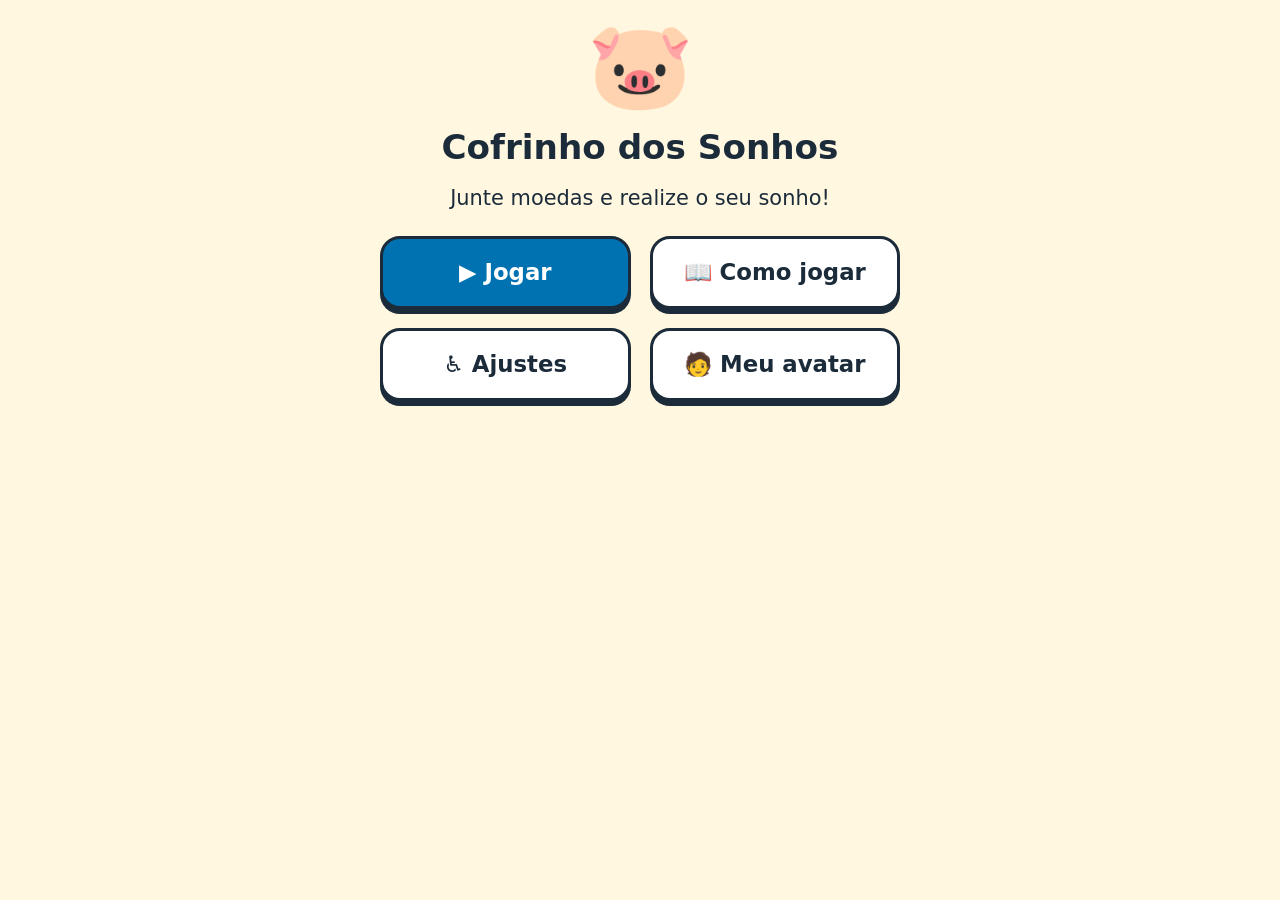
<file: index.html>
<!doctype html>
<html lang="pt-BR">
<head>
  <meta charset="utf-8">
  <meta name="viewport" content="width=device-width, initial-scale=1">
  <meta name="description" content="Cofrinho dos Sonhos: jogo educativo de matemática e educação financeira para crianças de 7 a 10 anos.">
  <title>Cofrinho dos Sonhos</title>
  <link rel="stylesheet" href="css/style.css">
</head>
<body class="tam-2">
  <main id="app" tabindex="-1"></main>
  <noscript>Este jogo precisa de JavaScript para funcionar.</noscript>

  <script src="js/config.js"></script>
  <script src="js/storage.js"></script>
  <script src="js/som.js"></script>
  <script src="js/conteudo.js"></script>
  <script src="js/jogo.js"></script>
</body>
</html>
</file>
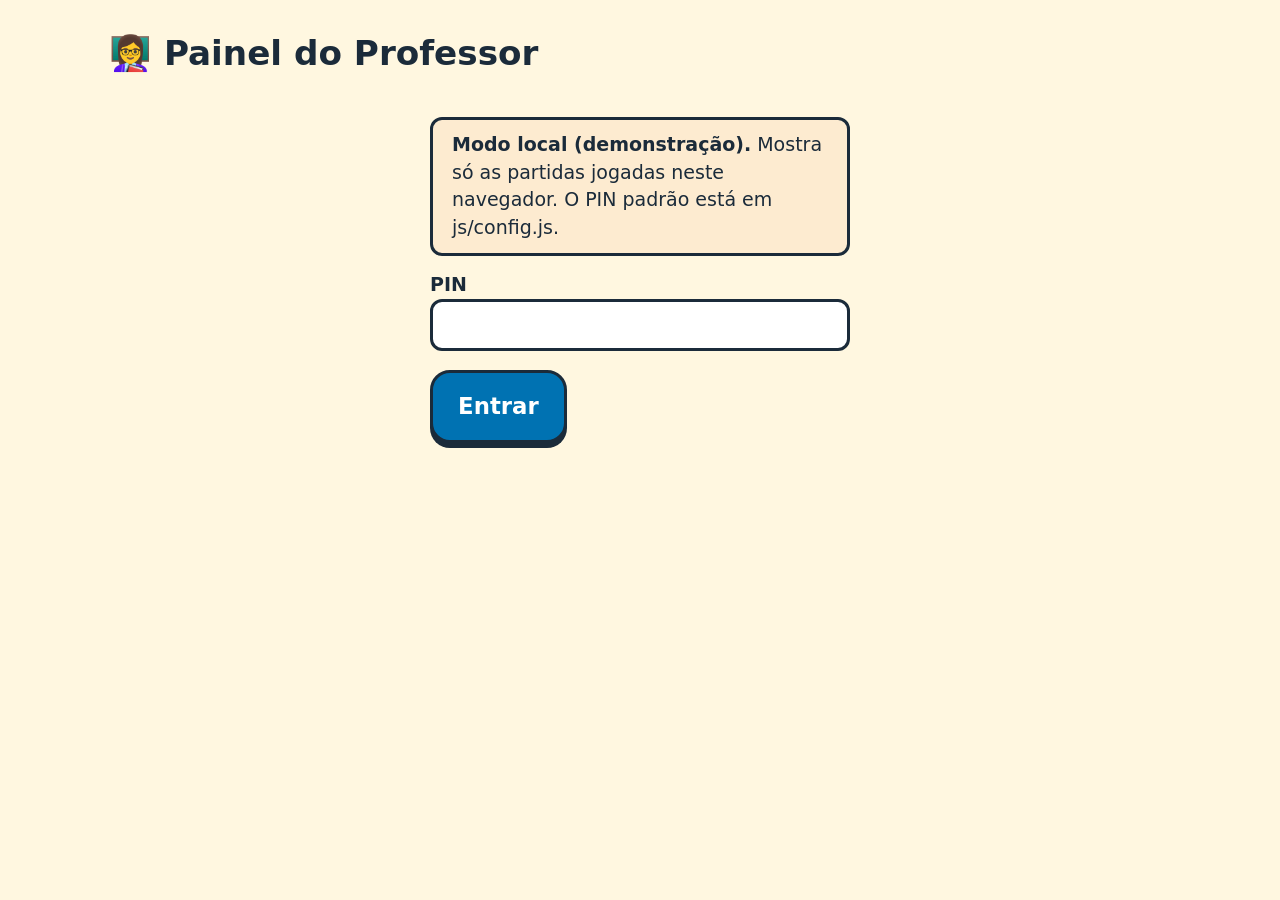
<file: professor.html>
<!doctype html>
<html lang="pt-BR">
<head>
  <meta charset="utf-8">
  <meta name="viewport" content="width=device-width, initial-scale=1">
  <meta name="robots" content="noindex, nofollow">
  <title>Cofrinho dos Sonhos — Painel do Professor</title>
  <link rel="stylesheet" href="css/style.css">
</head>
<body class="tam-2">
  <main id="painel" class="painel"></main>
  <noscript>Este painel precisa de JavaScript para funcionar.</noscript>

  <script src="js/config.js"></script>
  <script src="js/storage.js"></script>
  <script src="js/conteudo.js"></script>
  <script src="js/professor.js"></script>
</body>
</html>
</file>
<file: css/style.css>
/* Cofrinho dos Sonhos — estilos
   Paleta segura para daltonismo (azul/laranja/amarelo): nada depende só de cor,
   sempre há ícone ou texto junto (✔ ✖ 💡 🔒). */
:root {
  --fundo: #fff7e0;
  --papel: #ffffff;
  --texto: #1b2b3a;
  --azul: #0072b2;
  --laranja: #e69f00;
  --ceu: #d9eefb;
  --aviso-bg: #fdebd0;
  --ok-bg: #d9eefb;
  --borda: #1b2b3a;
  --raio: 20px;
  --fonte: "Trebuchet MS", "Segoe UI", system-ui, -apple-system, sans-serif;
}
body.contraste {
  --fundo: #000; --papel: #000; --texto: #fff; --azul: #ffd400; --laranja: #00e5ff;
  --ceu: #111; --aviso-bg: #111; --ok-bg: #111; --borda: #fff;
}
body.dislexia {
  --fonte: "Comic Sans MS", "Comic Neue", Verdana, sans-serif;
  letter-spacing: 0.04em; word-spacing: 0.12em; line-height: 1.7;
}
* { box-sizing: border-box; }
html { -webkit-text-size-adjust: 100%; }
body {
  margin: 0; background: var(--fundo); color: var(--texto);
  font-family: var(--fonte); line-height: 1.45; min-height: 100vh;
}
body.tam-1 { font-size: 16px; }
body.tam-2 { font-size: 19px; }
body.tam-3 { font-size: 23px; }
#app:focus, [data-foco]:focus { outline: none; }

.tela { max-width: 780px; margin: 0 auto; padding: 1em; text-align: center; }
h1 { font-size: 1.8em; margin: .3em 0; }
h2 { font-size: 1.25em; margin: 1em 0 .4em; }
.sub { font-size: 1.1em; margin: .2em 0 1em; }
.nota { font-size: .85em; opacity: .85; }
.detalhe { font-size: 1.1em; margin: .6em 0; }
.resumo { font-weight: 700; margin: .6em 0; }
.emoji-gigante { font-size: 4.5em; line-height: 1.1; }
.emoji-grande { font-size: 2.6em; line-height: 1.1; display: block; }
.jogador { font-weight: 700; font-size: 1.15em; }

/* botões grandes e fáceis de tocar */
.btn {
  font: inherit; font-weight: 700; color: var(--texto); background: var(--papel);
  min-height: 3.2em; min-width: 3.2em; padding: .5em 1.1em;
  border: 3px solid var(--borda); border-radius: var(--raio);
  box-shadow: 0 5px 0 var(--borda); cursor: pointer;
  transition: transform .08s, box-shadow .08s;
}
.btn:hover { background: var(--ceu); }
.btn:active { transform: translateY(3px); box-shadow: 0 2px 0 var(--borda); }
.btn:focus-visible { outline: 5px solid var(--laranja); outline-offset: 3px; }
.btn[disabled] { opacity: .6; cursor: not-allowed; border-style: dashed; box-shadow: none; }
.btn.primario { background: var(--azul); color: #fff; }
.btn.primario:hover { filter: brightness(1.1); }
body.contraste .btn.primario { color: #000; }
.btn.grande { font-size: 1.2em; }
.btn.pequeno { min-height: 2.6em; min-width: 2.6em; padding: .3em .8em; }
.btn.link { border: none; box-shadow: none; background: none; text-decoration: underline; margin-top: 1em; min-height: 0; }
.btn.ouvir { min-height: 2.4em; padding: .2em .9em; margin: .4em 0; font-size: .9em; }

.grade-botoes { display: grid; grid-template-columns: 1fr 1fr; gap: 1em; max-width: 520px; margin: 1.2em auto; }
.acoes { display: flex; flex-wrap: wrap; gap: 1em; justify-content: center; margin-top: 1.2em; }
.duas { display: grid; grid-template-columns: 1fr 1fr; gap: 1em; margin-top: 1em; }

.cartao {
  background: var(--papel); border: 3px solid var(--borda); border-radius: var(--raio);
  padding: 1.1em; margin: .8em 0;
}
.pergunta { font-size: 1.3em; font-weight: 700; margin: .4em 0; }
.moedas-visual { font-size: 1.6em; margin: .3em 0; word-break: break-word; }
.opcoes { display: grid; grid-template-columns: repeat(3, 1fr); gap: .8em; margin-top: 1em; }
.opcao { font-size: 1.7em; }
.opcao.certa { background: var(--ok-bg); border-width: 5px; }
.opcao.errada { background: var(--aviso-bg); text-decoration: line-through; }
.retorno { min-height: 1.5em; font-weight: 700; margin: .8em 0 0; }
.retorno.ok { color: var(--azul); }
.retorno.dica { color: inherit; background: var(--aviso-bg); border-radius: 12px; padding: .4em .6em; }
body.contraste .retorno.ok { color: var(--azul); }

/* painel da fase */
.hud { display: flex; align-items: center; justify-content: space-between; gap: .6em; }
.hud-saldo { font-size: 1.5em; font-weight: 800; background: var(--papel); border: 3px solid var(--borda); border-radius: var(--raio); padding: .1em .6em; }
.meta { margin: .8em 0; text-align: left; font-size: .95em; }
.barra { height: 1.1em; background: var(--papel); border: 3px solid var(--borda); border-radius: 999px; overflow: hidden; margin-top: .3em; }
.barra-cheia {
  height: 100%; width: 0; background: var(--azul);
  background-image: repeating-linear-gradient(45deg, rgba(255,255,255,.35) 0 8px, transparent 8px 16px);
  transition: width .4s;
}

/* seleção */
.grade { display: grid; gap: .8em; margin: 1em 0; }
.avatares { grid-template-columns: repeat(4, 1fr); }
.avatar-op { font-size: 2em; min-height: 2.4em; }
.avatar-op.marcado, .nome-op[aria-pressed="true"] { background: var(--ok-bg); border-width: 5px; }
.lista-nomes { display: flex; flex-direction: column; gap: .6em; max-width: 420px; margin: 0 auto .8em; }
.objetivos { grid-template-columns: repeat(2, 1fr); }
.objetivo-op { padding: 1em .5em; }

/* mapa */
.mapa { list-style: none; padding: 0; margin: 1em 0; display: flex; flex-direction: column; gap: .8em; }
.no { width: 100%; display: flex; align-items: center; gap: .8em; text-align: left; padding: .6em 1em; }
.no-emoji { font-size: 2em; }
.no-texto { flex: 1; display: flex; flex-direction: column; }
.no-texto small { font-weight: 400; }
.no-estado { font-size: .9em; white-space: nowrap; }
.no.feita { background: var(--ok-bg); }
.no.livre { border-color: var(--azul); }
.selo { display: inline-block; background: var(--papel); border: 2px solid var(--borda); border-radius: 999px; padding: .15em .7em; margin: .2em; font-weight: 700; }
.estrelas { font-size: 2em; margin: .2em 0; }

/* ajustes e passos */
.lista-ajustes { display: flex; flex-direction: column; gap: .8em; max-width: 520px; margin: 1em auto; }
.ajuste { display: flex; justify-content: space-between; align-items: center; gap: .6em; width: 100%; }
.ajuste.tamanho { background: var(--papel); border: 3px solid var(--borda); border-radius: var(--raio); padding: .5em 1em; font-weight: 700; }
.passos { list-style: none; padding: 0; text-align: left; max-width: 560px; margin: 1em auto; }
.passos li { display: flex; align-items: center; gap: .8em; background: var(--papel); border: 3px solid var(--borda); border-radius: var(--raio); padding: .6em 1em; margin-bottom: .6em; }
.passo-emoji { font-size: 2em; }

/* fase bônus */
.pilha-area { display: flex; flex-direction: column; align-items: center; gap: .3em; margin: .6em 0; }
.moeda-pilha { font-size: 1.6em; cursor: grab; }
.jarros { display: grid; grid-template-columns: repeat(3, 1fr); gap: .8em; margin-top: .8em; }
.jarro { border: 3px dashed var(--borda); border-radius: var(--raio); padding: .6em .4em; background: var(--papel); }
.jarro.sobre { background: var(--ok-bg); border-style: solid; }
.jarro-emoji { font-size: 2.2em; }
.jarro-nome { font-weight: 700; font-size: .9em; min-height: 2.6em; }
.jarro-qtd { font-size: 1.1em; margin: .3em 0; }
.jarro-botoes { display: flex; justify-content: center; gap: .4em; }

@media (max-width: 560px) {
  .grade-botoes, .duas { grid-template-columns: 1fr; }
  .jarros { grid-template-columns: 1fr; }
  .avatares { grid-template-columns: repeat(4, 1fr); }
  .opcao { font-size: 1.4em; }
  .no { flex-wrap: wrap; }
}

@media (prefers-reduced-motion: no-preference) {
  .emoji-gigante { animation: pula 1.8s ease-in-out infinite; }
  @keyframes pula { 0%, 100% { transform: translateY(0); } 50% { transform: translateY(-8px); } }
}

/* ---------- painel do professor ---------- */
.painel { max-width: 1100px; margin: 0 auto; padding: 1em; text-align: left; }
.painel h1 { text-align: left; }
.aviso-modo { background: var(--aviso-bg); border: 3px solid var(--borda); border-radius: 12px; padding: .6em 1em; margin: .8em 0; }
.login { max-width: 420px; margin: 2em auto; text-align: left; }
.login label { display: block; font-weight: 700; margin-top: .8em; }
.login input { font: inherit; width: 100%; padding: .5em; border: 3px solid var(--borda); border-radius: 12px; background: var(--papel); color: var(--texto); }
.resumo-cards { display: flex; flex-wrap: wrap; gap: .8em; margin: 1em 0; }
.card-num { background: var(--papel); border: 3px solid var(--borda); border-radius: 14px; padding: .5em 1em; min-width: 8em; }
.card-num strong { display: block; font-size: 1.6em; }
.tabela-area { overflow-x: auto; }
table { border-collapse: collapse; width: 100%; background: var(--papel); }
th, td { border: 2px solid var(--borda); padding: .45em .6em; text-align: left; }
th { background: var(--ceu); }
.chip { display: inline-block; border: 2px solid var(--borda); border-radius: 8px; padding: 0 .4em; margin-right: .2em; font-weight: 700; white-space: nowrap; }
.chip.sim { background: var(--ok-bg); }
.chip.nao { background: var(--aviso-bg); }
.sr-only { position: absolute; width: 1px; height: 1px; overflow: hidden; clip: rect(0 0 0 0); white-space: nowrap; }
</file>
